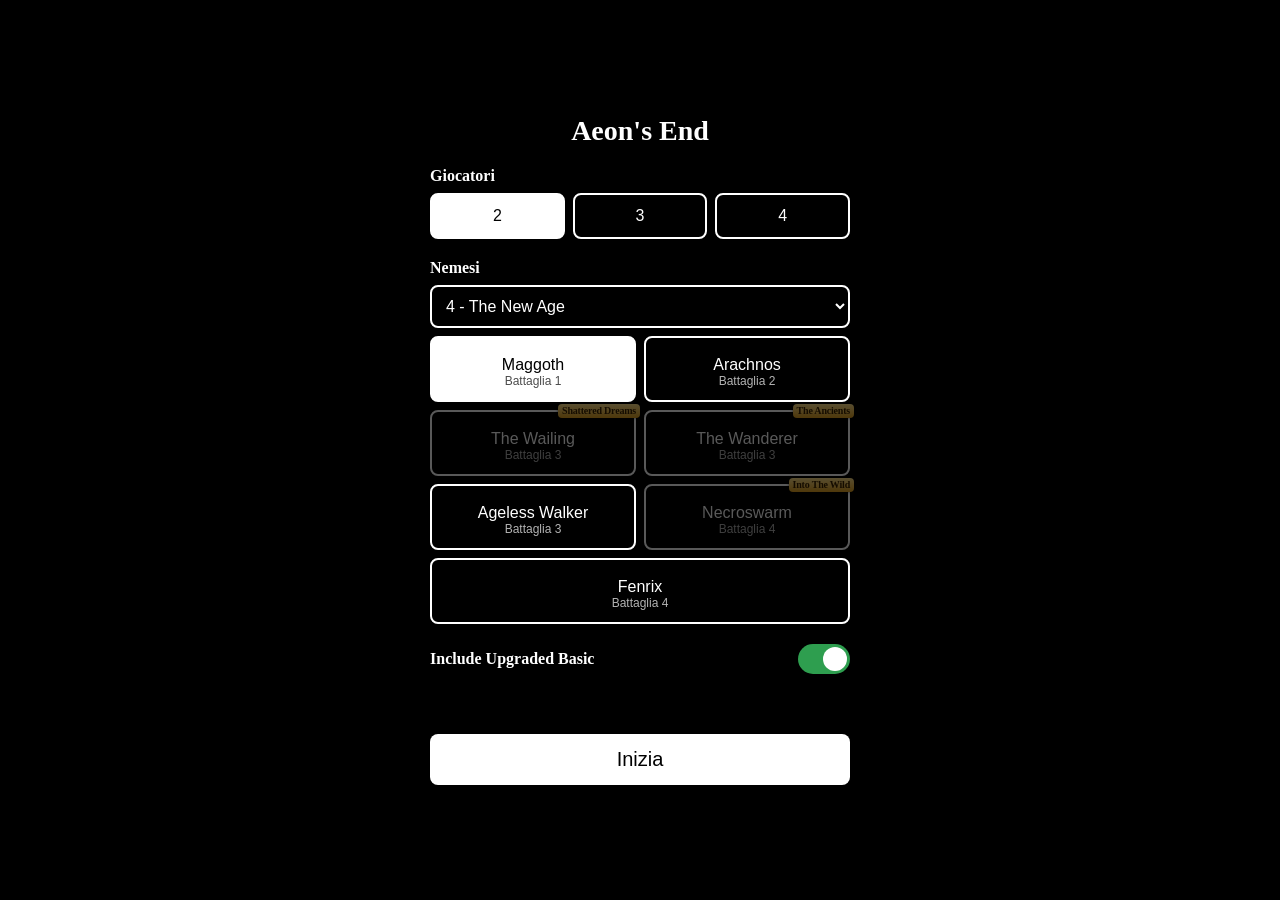
<file: index.html>
<!DOCTYPE html>
<html lang="it">
<head>
<meta charset="UTF-8">
<meta name="viewport" content="width=device-width, initial-scale=1, viewport-fit=cover">
<title>Aeons End App</title>
<!-- Fondo nero e pagina nascosta finché style.css non è caricato (evita lampi bianchi) -->
<style>
  html { background: #000; }
  html:not(.ready) body { visibility: hidden; }
</style>
</head>
<body>
  <div id="topbar">
    <button id="undo-btn" aria-label="Annulla l'ultima azione" title="Annulla" disabled>&#8630;</button>
    <span id="phase-label">Turno dei giocatori</span>
  </div>
  <div id="canvas"></div>
  <div id="overlay" hidden></div>
  <div id="start">
    <div class="start-box">
      <h1>Aeon's End</h1>
      <div class="start-group">
        <div class="start-label">Giocatori</div>
        <div class="choices" id="choices-players"></div>
      </div>
      <div class="start-group">
        <div class="start-label">Nemesi</div>
        <select id="wave-select" aria-label="Wave"></select>
        <div class="choices wide" id="choices-nemesis"></div>
      </div>
      <label class="switch-row">
        <span>Include Upgraded Basic</span>
        <input type="checkbox" id="upgraded-switch" checked>
        <span class="switch" aria-hidden="true"></span>
      </label>
      <div id="start-error"></div>
      <button id="resume-btn" hidden>Riprendi partita</button>
      <button id="start-btn">Inizia</button>
    </div>
  </div>
  <div id="discard" hidden>
    <div class="discard-header">
      <span id="discard-title"></span>
      <button id="discard-close">Chiudi</button>
    </div>
    <div id="discard-grid"></div>
  </div>
  <div id="zoom" hidden></div>
  <div class="controls">
    <div id="info-row">
      <span id="turn-info"></span>
      <span class="info-actions">
        <button id="discard-btn">Scarti (0)</button>
        <button id="menu-btn">Menu</button>
      </span>
    </div>
    <button id="nemesis-btn">Turno Nemesi</button>
    <button id="resolve-btn" hidden>Risolta</button>
  </div>

  <!--
    Questo file non va più modificato a ogni cambio di CSS/JS: la versione si aumenta in version.json.
    version.json viene letto saltando la cache del browser, così CSS e JS nuovi si vedono subito
    (dopo la pubblicazione di GitHub Pages) anche se questo index.html è ancora in cache.
  -->
  <script>
    (function () {
      function load(v) {
        var q = v ? '?v=' + v : '';
        var css = document.createElement('link');
        css.rel = 'stylesheet';
        css.href = 'style.css' + q;
        function start() {
          document.documentElement.classList.add('ready');
          var js = document.createElement('script');
          js.src = 'script.js' + q;
          document.body.appendChild(js);
        }
        css.onload = start;
        css.onerror = start;
        document.head.appendChild(css);
      }

      fetch('version.json?t=' + Date.now(), { cache: 'no-store' })
        .then(function (r) { return r.json(); })
        .then(function (d) { load(d.v); })
        .catch(function () { load(''); });
    })();
  </script>
</body>
</html>
</file>
